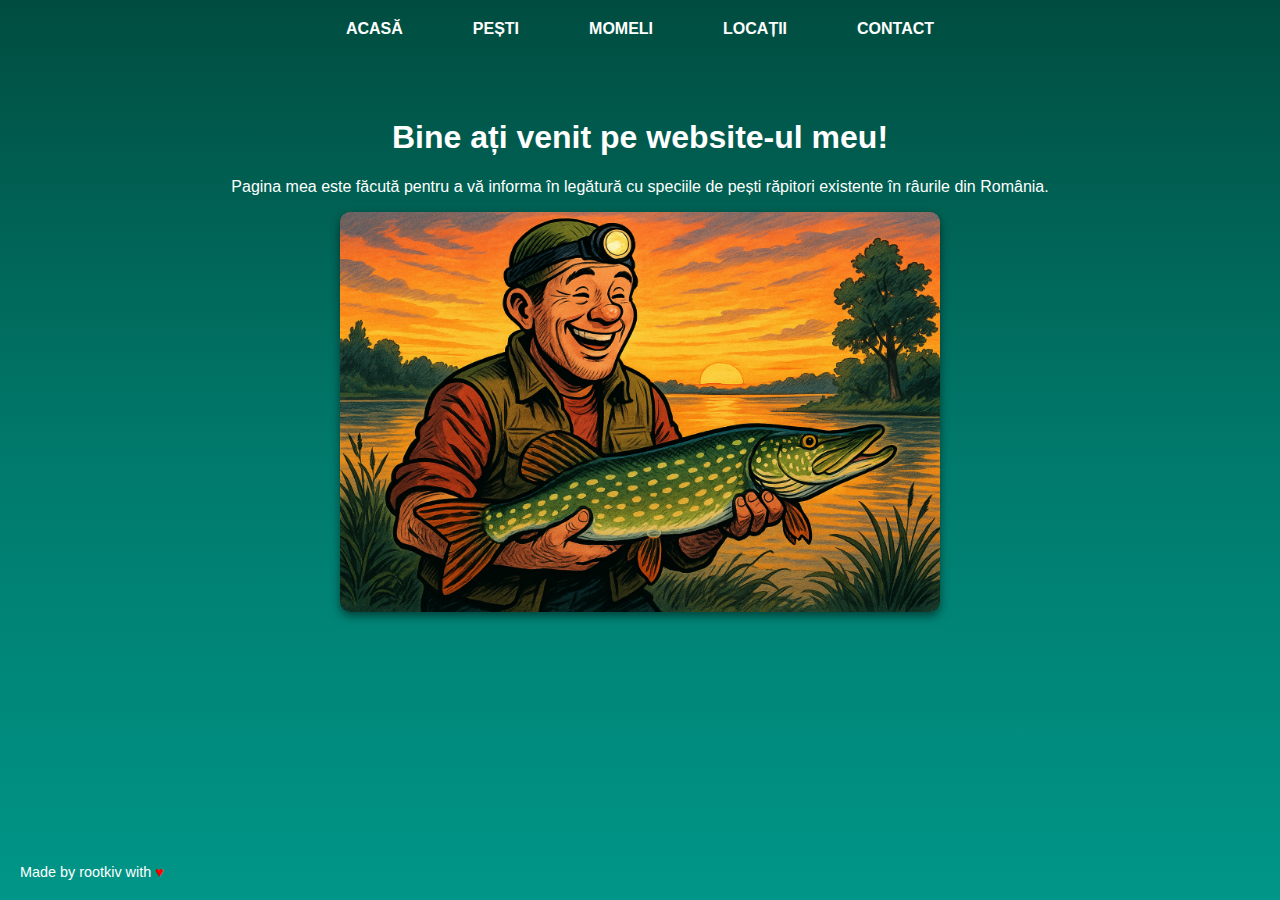
<file: index.html>
<!DOCTYPE html>
<html lang="ro">
<head>
  <meta charset="UTF-8">
  <meta name="viewport" content="width=device-width, initial-scale=1.0">
  <title>Pești Răpitori din România</title>
  <link rel="stylesheet" href="style.css">
</head>
<body>
  <header>
    <nav>
      <ul class="navbar">
        <li><a href="index.html">ACASĂ</a></li>
        <li><a href="pesti.html">PEȘTI</a></li>
        <li><a href="momeli.html">MOMELI</a></li>
        <li><a href="locatii.html">LOCAȚII</a></li>
        <li><a href="contact.html">CONTACT</a></li>
      </ul>
    </nav>
  </header>

  <main>
    <section class="intro">
      <h1>Bine ați venit pe website-ul meu!</h1>
      <p>Pagina mea este făcută pentru a vă informa în legătură cu speciile de pești răpitori existente în râurile din România.</p>
      <div class="poza-intro">
        <img src="homepage.png" alt="Imagine pescuit" style="width: 100%; max-width: 600px;">
      </div>
    </section>
  </main>
  <footer style="text-align: left; padding: 20px; font-size: 0.9em; color: white; position: absolute; bottom: 0; left: 0;">
    Made by rootkiv with <span style="color: red;">&hearts;</span>
  </footer>
</body>
</html>
</file>
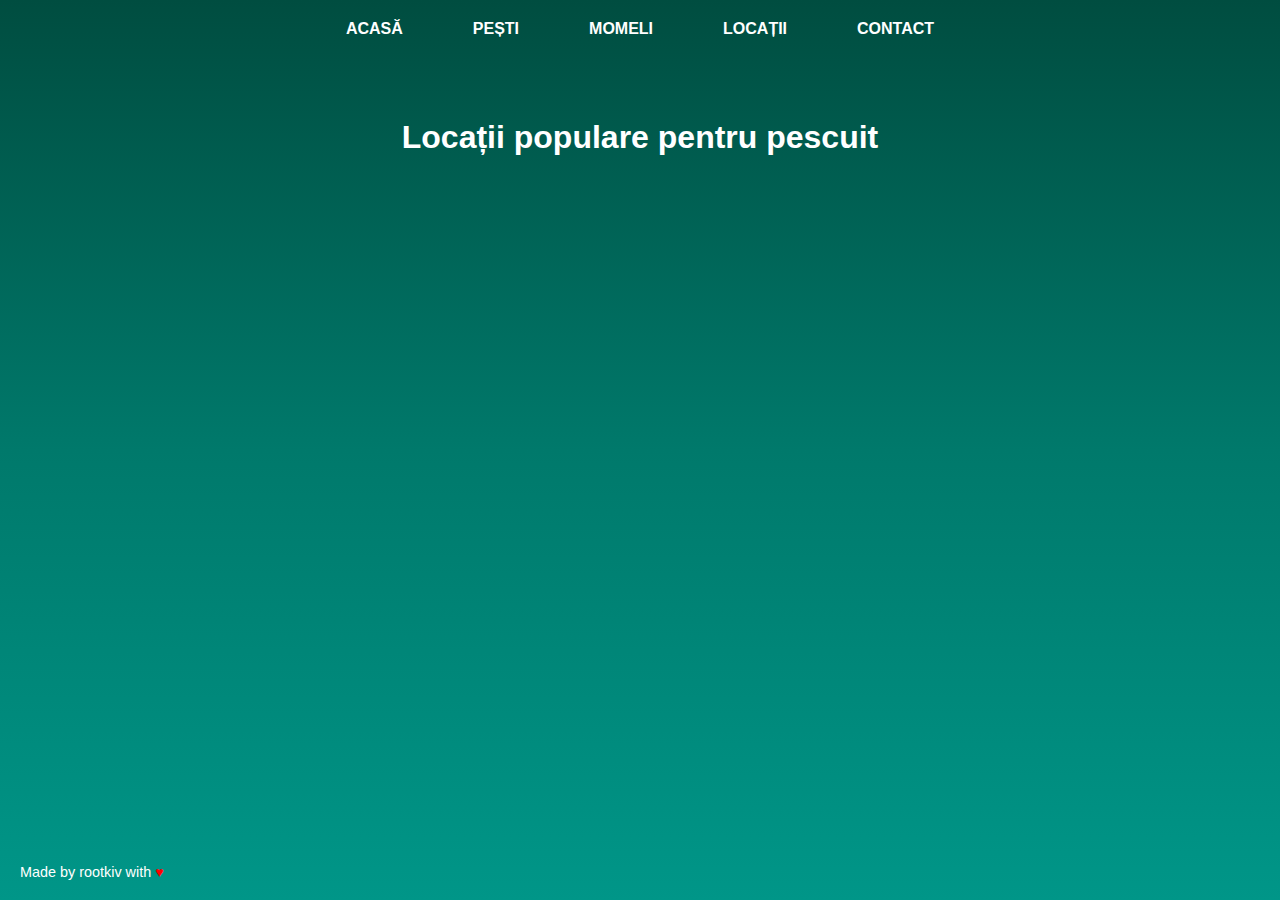
<file: locatii.html>
<!DOCTYPE html>
<html lang="ro">
<head>
  <meta charset="UTF-8">
  <meta name="viewport" content="width=device-width, initial-scale=1.0">
  <title>Locații de pescuit</title>
  <link rel="stylesheet" href="style.css">
</head>
<body>
  <header>
    <nav>
      <ul class="navbar">
        <li><a href="index.html">ACASĂ</a></li>
        <li><a href="pesti.html">PEȘTI</a></li>
        <li><a href="momeli.html">MOMELI</a></li>
        <li><a href="locatii.html">LOCAȚII</a></li>
        <li><a href="contact.html">CONTACT</a></li>
      </ul>
    </nav>
  </header>

  <main>
    <section class="intro">
      <h1>Locații populare pentru pescuit</h1>
      <p><!-- Listează râuri, lacuri, bălți cunoscute în România pentru răpitori --></p>
    </section>
  </main>
  <footer style="text-align: left; padding: 20px; font-size: 0.9em; color: white; position: absolute; bottom: 0; left: 0;">
    Made by rootkiv with <span style="color: red;">&hearts;</span>
  </footer>
</body>
</html>
</file>
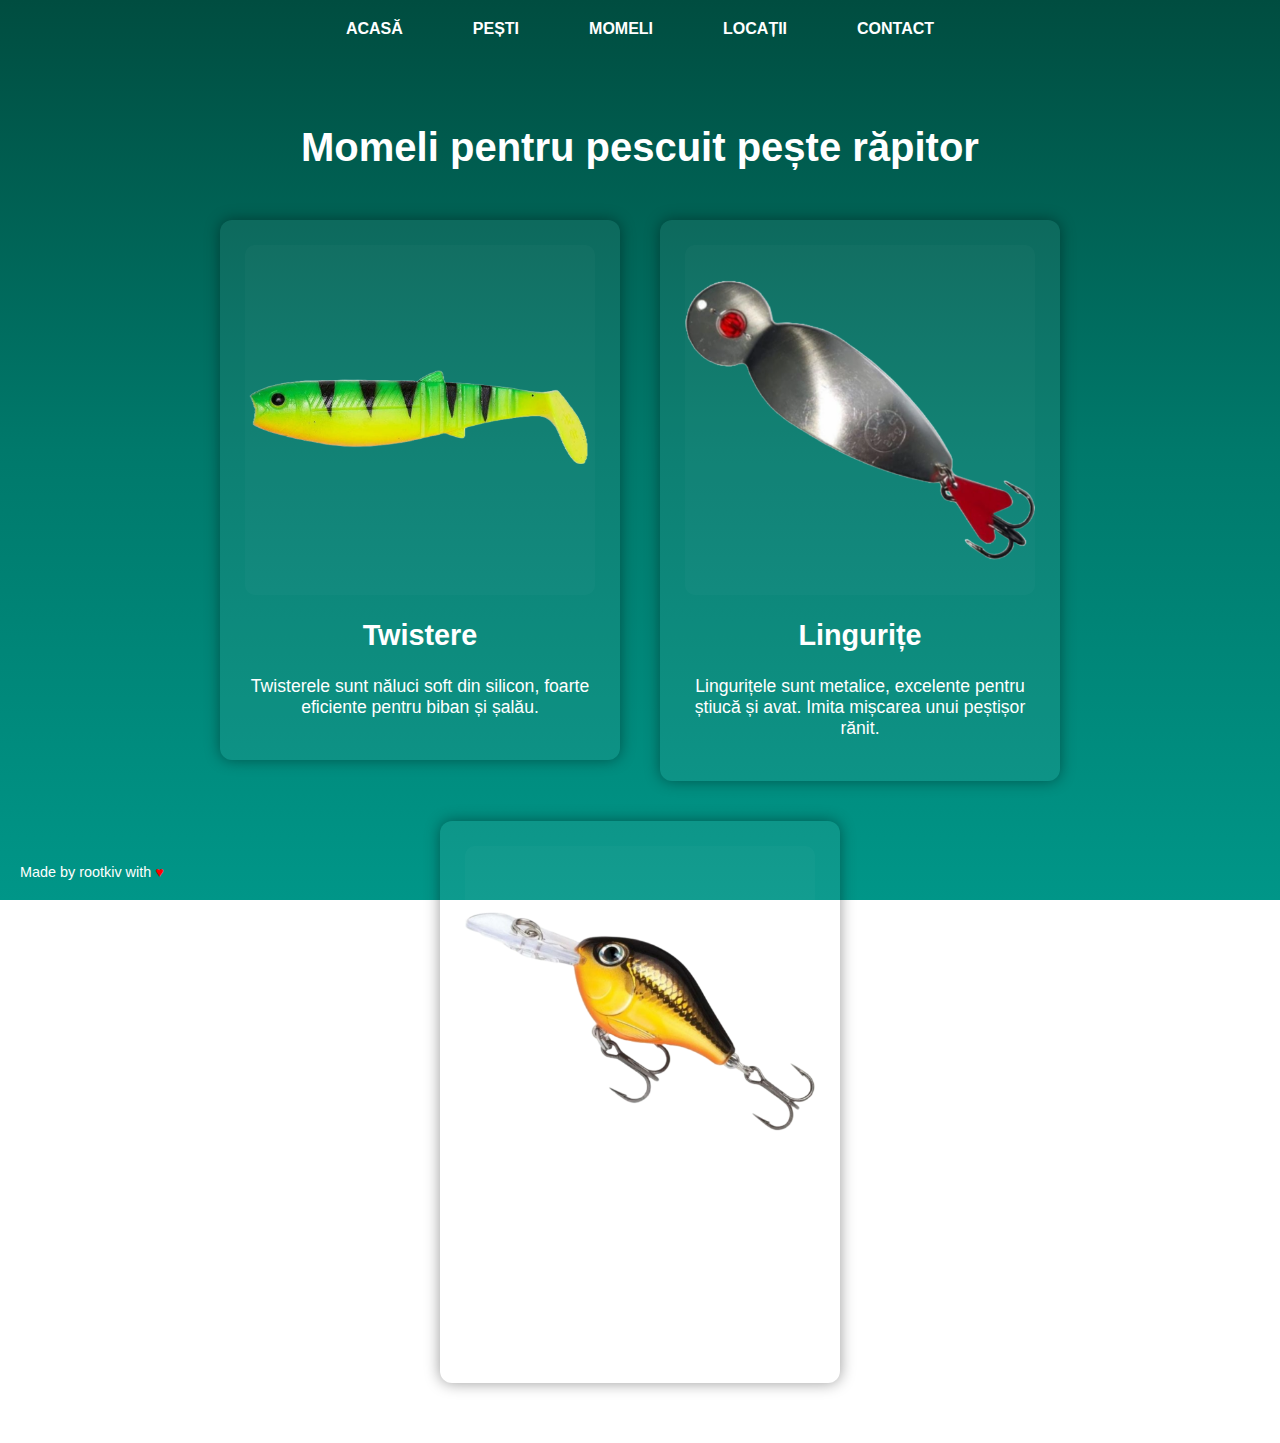
<file: momeli.html>
<!DOCTYPE html>
<html lang="ro">
<head>
  <meta charset="UTF-8">
  <meta name="viewport" content="width=device-width, initial-scale=1.0">
  <title>Momeli</title>
  <link rel="stylesheet" href="style.css">
</head>
<body>
  <header>
    <nav>
      <ul class="navbar">
        <li><a href="index.html">ACASĂ</a></li>
        <li><a href="pesti.html">PEȘTI</a></li>
        <li><a href="momeli.html">MOMELI</a></li>
        <li><a href="locatii.html">LOCAȚII</a></li>
        <li><a href="contact.html">CONTACT</a></li>
      </ul>
    </nav>
  </header>

  <main>
    <section class="intro">
      <h1 style="font-size: 2.5em; margin-bottom: 30px; text-align: center;">Momeli pentru pescuit pește răpitor</h1>
      <div style="display: flex; flex-wrap: wrap; justify-content: center; gap: 40px; align-items: flex-start; padding: 20px;">

        <div style="background-color: rgba(255,255,255,0.05); padding: 25px; border-radius: 12px; width: 350px; text-align: center; color: white; box-shadow: 0 0 15px rgba(0,0,0,0.4);">
          <img src="twister.png" alt="Twister" style="width: 100%; height: auto; border-radius: 10px;">
          <h2 style="margin-top: 20px; font-size: 1.8em;">Twistere</h2>
          <p style="font-size: 1.1em;">Twisterele sunt năluci soft din silicon, foarte eficiente pentru biban și șalău.</p>
        </div>

        <div style="background-color: rgba(255,255,255,0.05); padding: 25px; border-radius: 12px; width: 350px; text-align: center; color: white; box-shadow: 0 0 15px rgba(0,0,0,0.4);">
          <img src="lingurita.png" alt="Linguriță" style="width: 100%; height: auto; border-radius: 10px;">
          <h2 style="margin-top: 20px; font-size: 1.8em;">Lingurițe</h2>
          <p style="font-size: 1.1em;">Lingurițele sunt metalice, excelente pentru știucă și avat. Imita mișcarea unui peștișor rănit.</p>
        </div>

        <div style="background-color: rgba(255,255,255,0.05); padding: 25px; border-radius: 12px; width: 350px; text-align: center; color: white; box-shadow: 0 0 15px rgba(0,0,0,0.4);">
          <img src="vobler.png" alt="Vobler" style="width: 100%; height: auto; border-radius: 10px;">
          <h2 style="margin-top: 20px; font-size: 1.8em;">Voblere</h2>
          <p style="font-size: 1.1em;">Voblerele sunt năluci dure care plutesc sau se scufundă, potrivite pentru majoritatea răpitorilor.</p>
        </div>

      </div>
    </section>
  </main>

  <footer style="text-align: left; padding: 20px; font-size: 0.9em; color: white; position: absolute; bottom: 0; left: 0;">
    Made by rootkiv with <span style="color: red;">&hearts;</span>
  </footer>
</body>
</html>
</file>
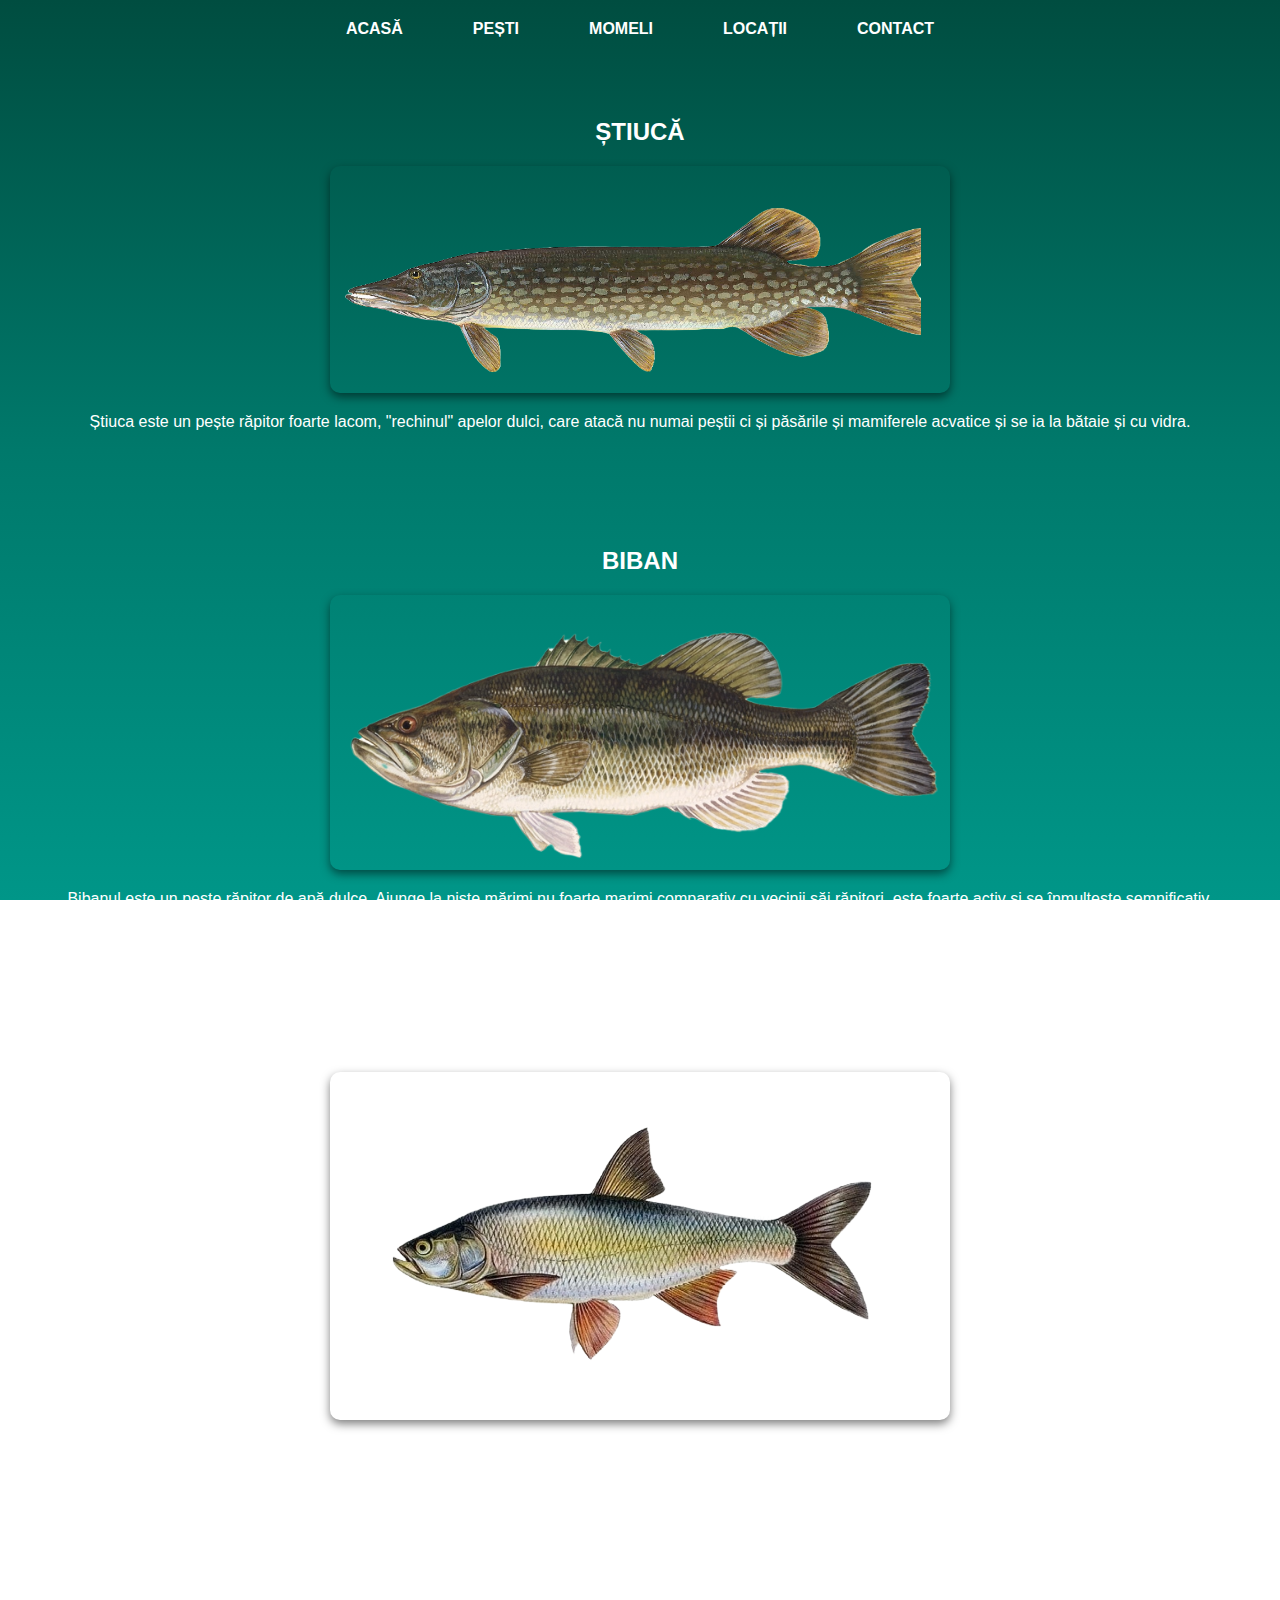
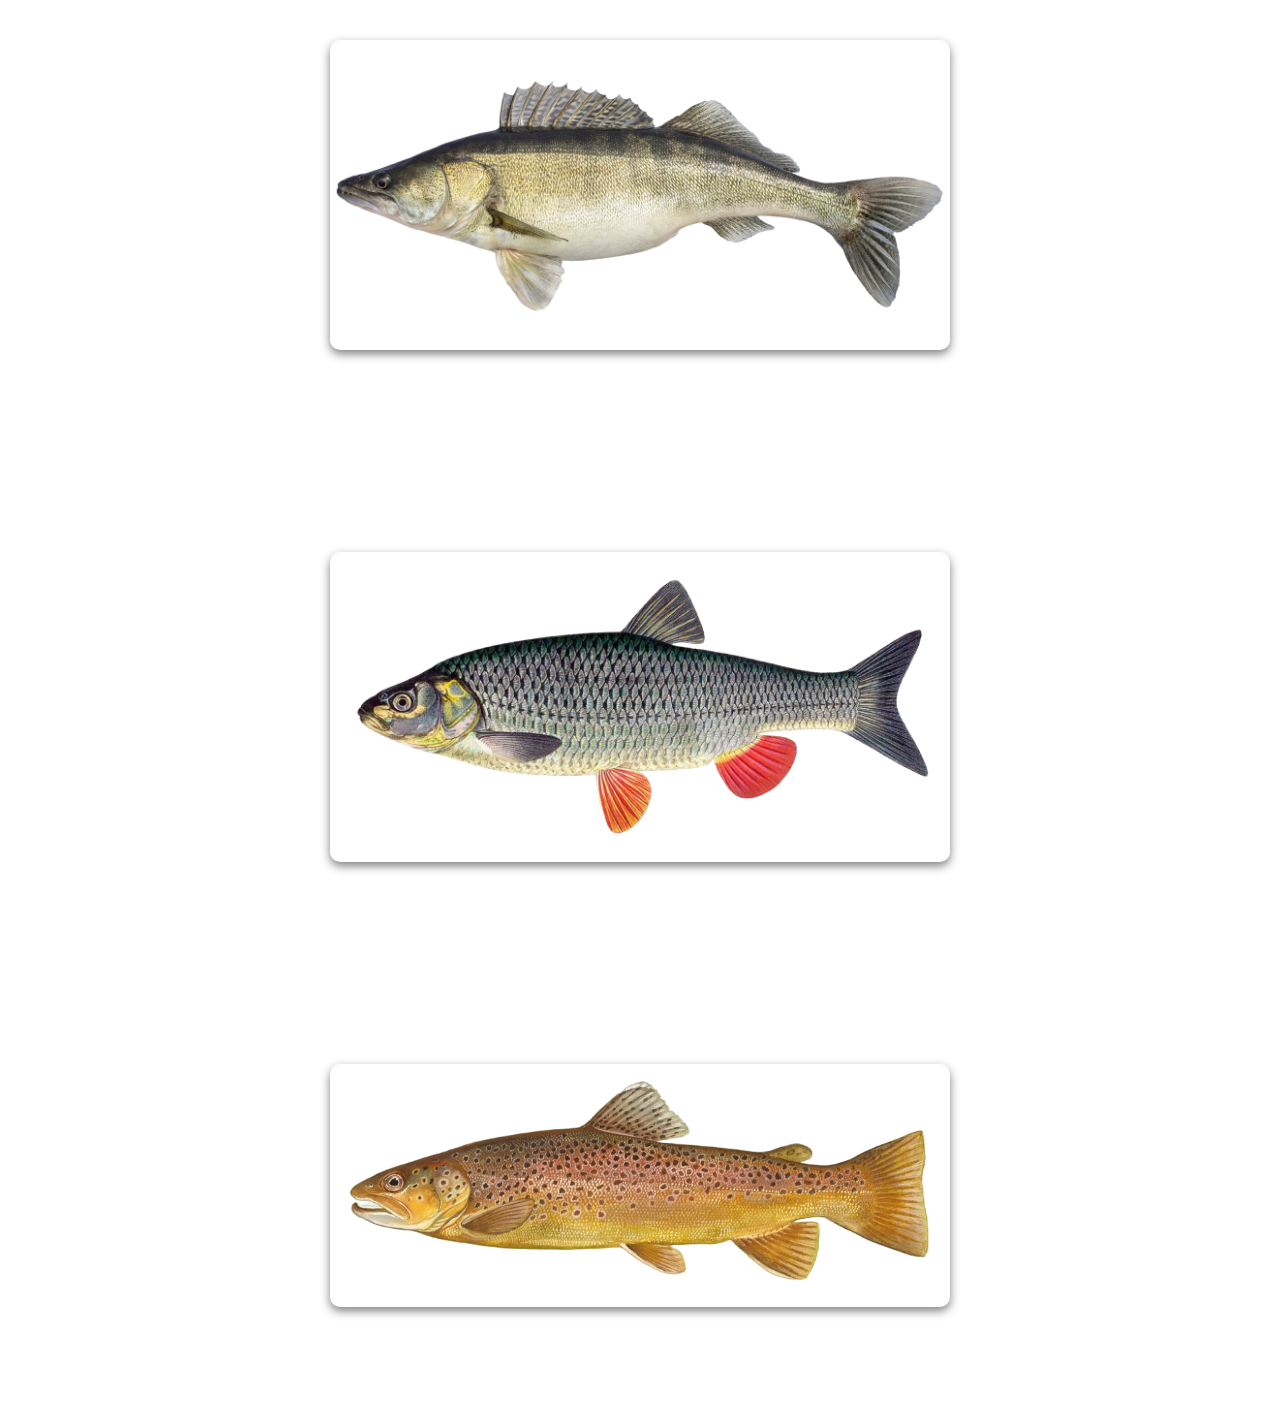
<file: pesti.html>
<!DOCTYPE html>
<html lang="ro">
<head>
  <meta charset="UTF-8">
  <meta name="viewport" content="width=device-width, initial-scale=1.0">
  <title>Specii de Pești</title>
  <link rel="stylesheet" href="style.css">
</head>
<body>
  <header>
    <nav>
      <ul class="navbar">
        <li><a href="index.html">ACASĂ</a></li>
        <li><a href="pesti.html">PEȘTI</a></li>
        <li><a href="momeli.html">MOMELI</a></li>
        <li><a href="locatii.html">LOCAȚII</a></li>
        <li><a href="contact.html">CONTACT</a></li>
      </ul>
    </nav>
  </header>

  <main>
    <section class="specie">
      <h2>ȘTIUCĂ</h2>
      <div class="poza-specie">
        <img src="nrtpike.png" alt="Știucă" style="width: 50%">
      </div>
      <p>Știuca este un pește răpitor foarte lacom, "rechinul" apelor dulci, care atacă nu numai peștii ci și păsările și mamiferele acvatice și se ia la bătaie și cu vidra.</p>
    </section>
    <section class="specie">
      <h2>BIBAN</h2>
      <div class="poza-specie">
        <img src="largemouthbass.png" alt="Biban" style="width: 50%">
      </div>
      <p>Bibanul este un pește răpitor de apă dulce. Ajunge la niște mărimi nu foarte marimi comparativ cu vecinii săi răpitori, este foarte activ și se înmulțește semnificativ.</p>
    </section>
    <section class="specie">
      <h2>AVAT</h2>
      <div class="poza-specie">
        <img src="avat.png" alt="Avat" style="width: 50%">
      </div>
      <p>Avatul este un pește de apă dulce, care trăiește în apele curgătoare din Europa. În mărimi mici se hrănește cu larve, insecte,moluște și viermi, iar în mărimi mari, devine un pește foarte agresiv mancand peștii mai mici.</p>
    </section>
    <section class="specie">
      <h2>ȘALĂU</h2>
      <div class="poza-specie">
        <img src="z4nder.png" alt="Șalău" style="width: 50%">
      </div>
      <p>Șalăul este un pește răpitor care trăiește în apele cu curs domol, lacuri sau în apele din porturile Europei. Șalăul este mult mai activ pe timpul primăverii.</p>
    </section>
    <section class="specie">
      <h2>CLEAN</h2>
      <div class="poza-specie">
        <img src="chub.png" alt="Clean" style="width: 50%">
      </div>
      <p>Cleanul este un pește des întalnit în rauri mici, curate, cu apă limpede. Este un pește de dimensiuni mici.</p>
    </section>
    <section class="specie">
      <h2>PĂSTRĂV</h2>
      <div class="poza-specie">
        <img src="pastrav.png" alt="Pastrav" style="width: 50%">
      </div>
      <p>Păstrăvul este un pește des întalnit in apele reci de munte, foarte căutat în Romania, avand o carne apreciată.</p>
    </section>
  </main>
</body>
</html>
</file>
<file: style.css>
/* style.css */
body {
  margin: 0;
  font-family: Arial, sans-serif;
  background: linear-gradient(to bottom, #004d40, #00796b, #009688);
  background-attachment: fixed;
  background-repeat: no-repeat;
  background-size: cover;
  color: #fff;
}

.navbar {
  display: flex;
  justify-content: center;
  list-style: none;
  background: transparent;
  padding: 20px;
  margin: 0;
}

.navbar li {
  margin: 0 20px;
}

.navbar a {
  text-decoration: none;
  color: white;
  font-weight: bold;
  padding: 10px 15px;
  transition: background 0.3s ease;
  border-radius: 5px;
}

.navbar a:hover {
  background-color: rgba(255, 255, 255, 0.2);
}

.intro, .specie {
  text-align: center;
  padding: 40px 20px;
}

.poza-intro img,
.poza-specie img {
  max-width: 90%;
  height: auto;
  border-radius: 10px;
  box-shadow: 0 4px 10px rgba(0, 0, 0, 0.5);
}

h1, h2 {
  color: #fff;
}
</file>
